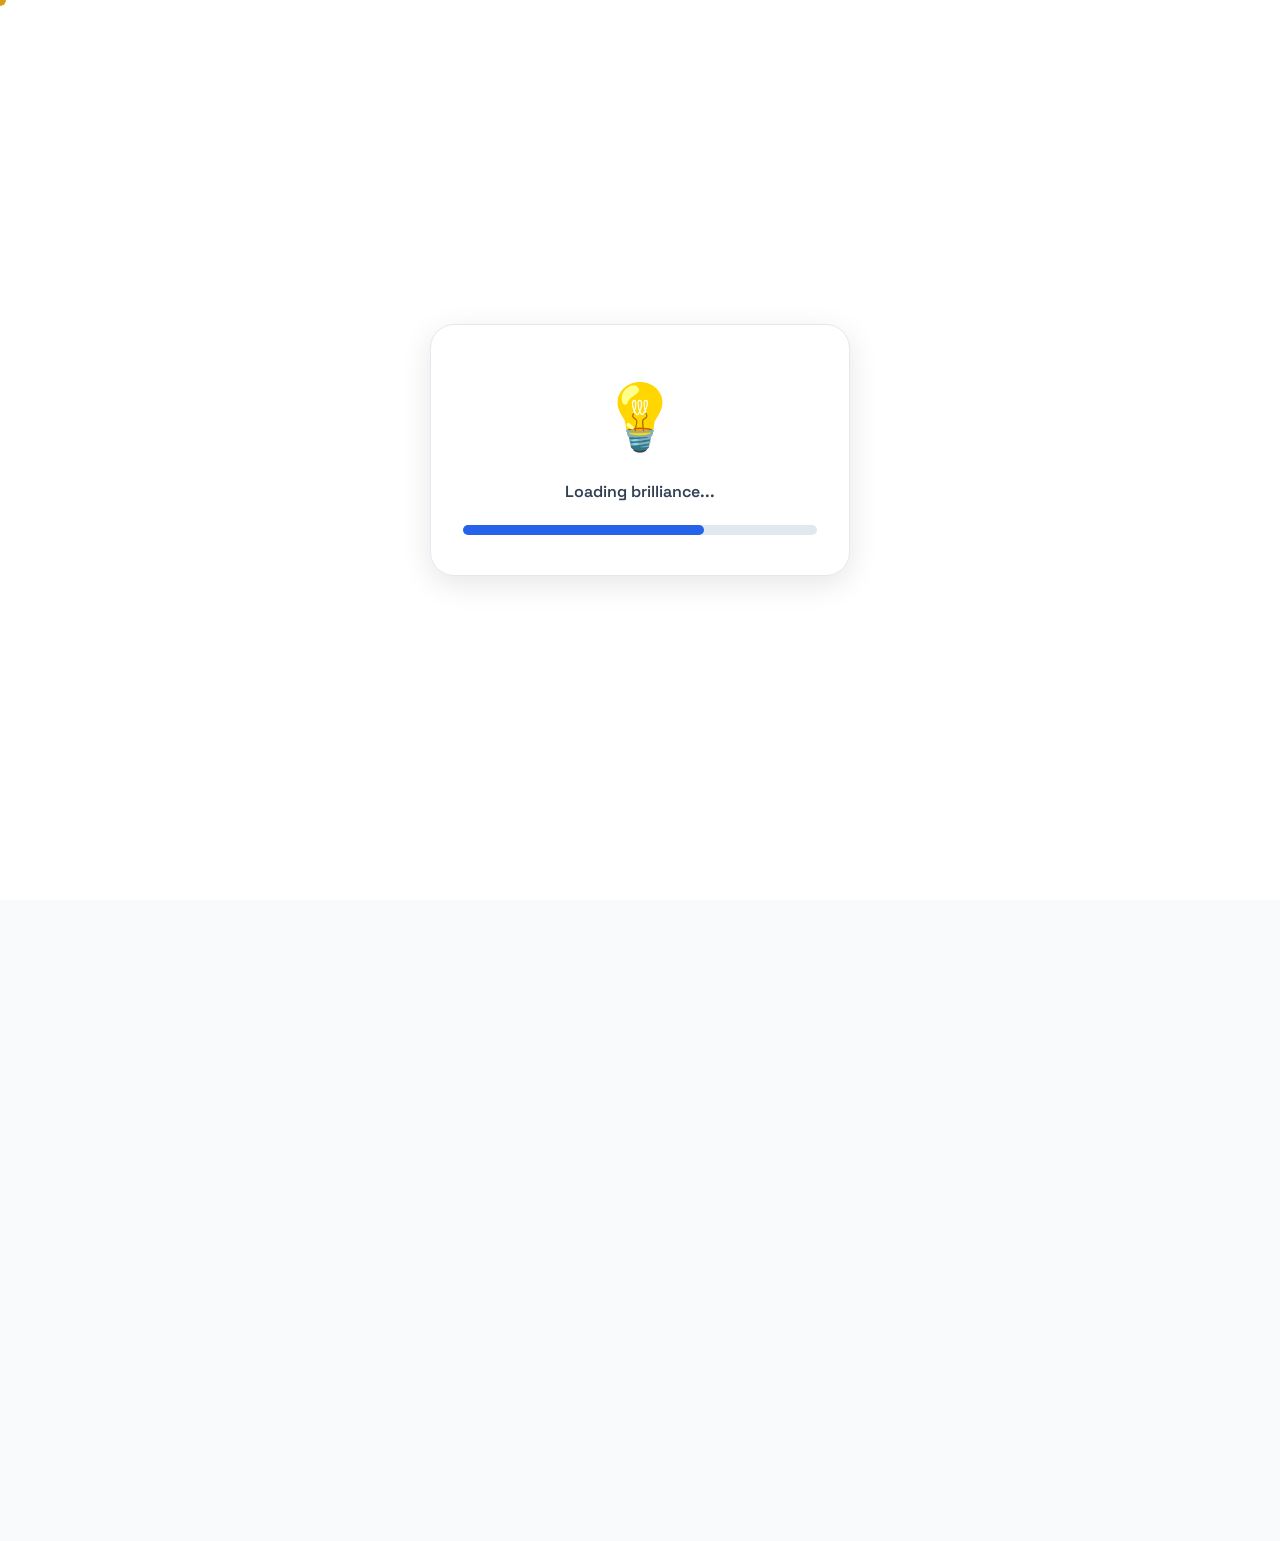
<file: index.html>
<!-- FILE: index.html (UPDATED) -->
<!doctype html>
<html lang="en" data-theme="light">
  <head>
    <meta charset="UTF-8" />
    <meta name="viewport" content="width=device-width, initial-scale=1.0" />
    <title>Affan Adil – Polymath Portfolio</title>

    <!-- SEO & Social Meta Tags -->
    <meta
      name="description"
      content="Affan Adil - 14-year-old polymath and builder. Portfolio showcasing projects, skills, and dev diary."
    />
    <meta
      name="keywords"
      content="Affan Adil, polymath, web developer, portfolio, builder, teen developer"
    />
    <meta name="author" content="Affan Adil" />
    <meta name="robots" content="index, follow" />

    <meta property="og:site_name" content="Affan Adil – Portfolio" />
    <meta property="og:title" content="Affan Adil – Polymath Portfolio" />
    <meta
      property="og:description"
      content="14-year-old polymath. Logic over luck. Discipline over motivation. Explore projects, skills, and dev diary."
    />
    <meta property="og:type" content="website" />
    <meta property="og:url" content="https://affanadil.dev" />
    <meta
      property="og:image"
      content="https://affanadil.dev/assets/og-image.png"
    />

    <meta name="twitter:card" content="summary_large_image" />
    <meta name="twitter:title" content="Affan Adil – Polymath Portfolio" />
    <meta
      name="twitter:description"
      content="14-year-old polymath. Logic over luck. Discipline over motivation."
    />
    <meta
      name="twitter:image"
      content="https://affanadil.dev/assets/og-image.png"
    />

    <link rel="preconnect" href="https://fonts.googleapis.com" />
    <link rel="preconnect" href="https://fonts.gstatic.com" crossorigin />
    <link
      href="https://fonts.googleapis.com/css2?family=Inter:wght@300;400;500;600;700;800&family=Space+Grotesk:wght@400;500;600;700&display=swap"
      rel="stylesheet"
    />
    <link
      rel="stylesheet"
      href="https://cdnjs.cloudflare.com/ajax/libs/font-awesome/6.0.0-beta3/css/all.min.css"
    />
    <link rel="icon" type="image/png" href="assets/favicon.png">
    <link rel="stylesheet" href="css/global.css" />
    <link rel="stylesheet" href="css/themes.css" />
    <link rel="stylesheet" href="css/components.css" />
    <link rel="stylesheet" href="css/responsive.css" />
    <link rel="stylesheet" href="css/preloader.css" />
    <link rel="stylesheet" href="css/cursor.css" />
    

    <!-- Additional styles for new hero elements (should be moved to components.css) -->
    <style>
      .hero-avatar {
        width: 80px;
        height: 80px;
        border-radius: 50%;
        background: var(--accent);
        color: #fff;
        display: flex;
        align-items: center;
        justify-content: center;
        font-family: "Space Grotesk", sans-serif;
        font-weight: 700;
        font-size: 2rem;
        margin-bottom: 1.2rem;
        box-shadow: 0 8px 24px rgba(37, 99, 235, 0.25);
        transition:
          background 0.3s ease,
          box-shadow 0.3s ease;
      }
      [data-theme="tech"] .hero-avatar {
        background: linear-gradient(135deg, #00ffff, #ff00ff);
        box-shadow: 0 0 30px rgba(0, 255, 255, 0.4);
      }
      .wave-emoji {
        display: inline-block;
        animation: wavePulse 1.6s ease-in-out infinite;
        transform-origin: 70% 70%;
        font-size: 1.8rem;
        vertical-align: middle;
      }
      @keyframes wavePulse {
        0%,
        100% {
          transform: rotate(0deg);
        }
        10% {
          transform: rotate(14deg);
        }
        20% {
          transform: rotate(-8deg);
        }
        30% {
          transform: rotate(14deg);
        }
        40% {
          transform: rotate(-4deg);
        }
        50% {
          transform: rotate(10deg);
        }
        60% {
          transform: rotate(0deg);
        }
        100% {
          transform: rotate(0deg);
        }
      }
      .hero-socials {
        display: flex;
        gap: 1rem;
        margin-top: 1.5rem;
        flex-wrap: wrap;
      }
      .hero-socials a {
        width: 42px;
        height: 42px;
        border-radius: 50%;
        display: flex;
        align-items: center;
        justify-content: center;
        font-size: 1.2rem;
        background: var(--surface);
        border: 2px solid var(--border);
        color: var(--text-secondary);
        transition: all 0.3s ease;
        text-decoration: none;
      }
      .hero-socials a:hover {
        border-color: var(--accent);
        color: var(--accent);
        transform: translateY(-3px);
        box-shadow: 0 8px 20px rgba(0, 0, 0, 0.1);
      }
      [data-theme="tech"] .hero-socials a:hover {
        border-color: var(--primary-glow);
        color: var(--primary-glow);
        box-shadow: 0 0 20px rgba(0, 255, 255, 0.3);
      }
    </style>
  </head>
  <body>
    <div id="preloader">
      <div class="preloader-card">
        <div class="preloader-icon">💡</div>
        <p class="preloader-label">Loading brilliance...</p>
        <div class="preloader-progress-container">
          <div class="preloader-progress-bar" id="progressBar"></div>
          <span class="preloader-percentage" id="progressText">0%</span>
        </div>
      </div>
    </div>
    <div id="blast-overlay"></div>
    <div id="blast-particles"></div>
    <div id="main-content" class="content-hidden">
      <div
        id="particles-js"
        style="
          position: fixed;
          top: 0;
          left: 0;
          width: 100%;
          height: 100%;
          z-index: -1;
          display: none;
        "
      ></div>

      <nav class="navbar" id="navbar">
  <div class="nav-container">
    <a href="index.html" class="nav-logo">AA</a>
    <button class="hamburger" id="hamburger" aria-label="Menu">
      <span></span><span></span><span></span>
    </button>
    <ul class="nav-links" id="navLinks">
      <li><a href="index.html">Home</a></li>
      <li><a href="about.html">About</a></li>
      <li><a href="projects.html">Projects</a></li>
      <li><a href="report.html">Report</a></li>
      <li><a href="contact.html">Contact</a></li>
    </ul>
    <div class="theme-toggle-group">
      <button class="theme-btn" data-theme-btn="light">☀️</button>
      <button class="theme-btn" data-theme-btn="dark">🌙</button>
      <button class="theme-btn" data-theme-btn="tech">🧬</button>
    </div>
  </div>
</nav>

      <main>
        <section class="hero">
          <div class="hero-content">
            <div class="hero-avatar">AA</div>
            <p class="hero-greeting">
              <span class="wave-emoji">👋</span> Hey, I'm
            </p>
            <h1 class="hero-name">Affan Adil</h1>
            <div class="typing-container">
              <span class="typing-prefix">I'm a&nbsp;</span>
              <span class="typing-text" id="typingText"></span>
              <span class="typing-cursor">|</span>
            </div>
            <p class="hero-subtitle">
              14-year-old builder. Logic over luck. Discipline over motivation.
            </p>
            <div class="hero-cta">
              <a href="projects.html" class="btn btn-primary">View Projects</a>
              <a href="contact.html" class="btn btn-secondary">Get in Touch</a>
            </div>
            <!-- Social icons row -->
            <div class="hero-socials">
              <a href="#" target="_blank" aria-label="GitHub"
                ><i class="fab fa-github"></i
              ></a>
              <a href="#" target="_blank" aria-label="Twitter"
                ><i class="fab fa-twitter"></i
              ></a>
              <a href="#" target="_blank" aria-label="LinkedIn"
                ><i class="fab fa-linkedin-in"></i
              ></a>
              <a href="#" target="_blank" aria-label="Discord"
                ><i class="fab fa-discord"></i
              ></a>
              <a href="#" target="_blank" aria-label="CodePen"
                ><i class="fab fa-codepen"></i
              ></a>
            </div>
          </div>
          <div class="hero-visual">
            <div class="skill-circles">
              <div class="skill-circle" data-percent="100">
                <svg viewBox="0 0 120 120">
                  <circle class="bg-ring" cx="60" cy="60" r="52" />
                  <circle
                    class="progress-ring"
                    cx="60"
                    cy="60"
                    r="52"
                    stroke-dasharray="326.73"
                    stroke-dashoffset="326.73"
                  />
                </svg>
                <span class="skill-label">HTML</span
                ><span class="skill-value">0%</span>
              </div>
              <div class="skill-circle" data-percent="90">
                <svg viewBox="0 0 120 120">
                  <circle class="bg-ring" cx="60" cy="60" r="52" />
                  <circle
                    class="progress-ring"
                    cx="60"
                    cy="60"
                    r="52"
                    stroke-dasharray="326.73"
                    stroke-dashoffset="326.73"
                  />
                </svg>
                <span class="skill-label">CSS</span
                ><span class="skill-value">0%</span>
              </div>
              <div class="skill-circle" data-percent="95">
                <svg viewBox="0 0 120 120">
                  <circle class="bg-ring" cx="60" cy="60" r="52" />
                  <circle
                    class="progress-ring"
                    cx="60"
                    cy="60"
                    r="52"
                    stroke-dasharray="326.73"
                    stroke-dashoffset="326.73"
                  />
                </svg>
                <span class="skill-label">JS</span
                ><span class="skill-value">0%</span>
              </div>
            </div>
          </div>
        </section>

        <section class="stats-section reveal">
          <div class="stats-card card">
            <div class="stats-header">
              <i class="fab fa-github"></i> GitHub Stats
            </div>
            <div class="stats-grid">
              <div class="stat-item">
                <span class="stat-number">200+</span
                ><span class="stat-desc">Public Repos</span>
              </div>
              <div class="stat-item">
                <span class="stat-number">1000+</span
                ><span class="stat-desc">Stars</span>
              </div>
              <div class="stat-item">
                <span class="stat-number">14</span
                ><span class="stat-desc">Age</span>
              </div>
              <div class="stat-item">
                <span class="stat-number">3</span
                ><span class="stat-desc">Themes</span>
              </div>
            </div>
          </div>
        </section>

        <section class="featured-section reveal">
          <h2 class="section-title">Featured Project</h2>
          <div class="featured-card card">
            <div class="featured-badge">🚀 Live</div>
            <h3>Super Portfolio</h3>
            <p>
              This very site – 3 theme modes, custom cursor with magnetic ring,
              preloader with electric blast effect, particle.js background, and
              a fully responsive design. Built with pure HTML, CSS, and vanilla
              JavaScript.
            </p>
            <div class="featured-tech">
              <span>HTML5</span><span>CSS3</span><span>Vanilla JS</span
              ><span>Particles.js</span>
            </div>
            <a href="projects.html" class="btn btn-primary">See Details</a>
          </div>
        </section>
      </main>

      <footer class="footer">
        <p>&copy; 2026 Affan Adil. All rights reserved.</p>
        <p class="footer-motto">Discipline &gt; Motivation</p>
      </footer>
    </div>

    <div class="cursor-dot" id="cursorDot"></div>
    <div class="cursor-ring" id="cursorRing"></div>
    <div id="toast-container"></div>

    <script src="js/theme.js"></script>
    <script src="js/preloader.js"></script>
    <script src="js/cursor.js"></script>
    <script src="js/typing.js"></script>
    <script src="js/counters.js"></script>
    <script src="js/reveal.js"></script>
    <script src="js/tab-visibility.js"></script>
    
    <canvas id="particle-canvas"></canvas>
    <script src="js/particle.js"></script>

    <script src="js/right-click.js"></script>
    <script src="js/achievements.js"></script>
<script src="js/shortcuts.js"></script>
  </body>
</html>
</file>
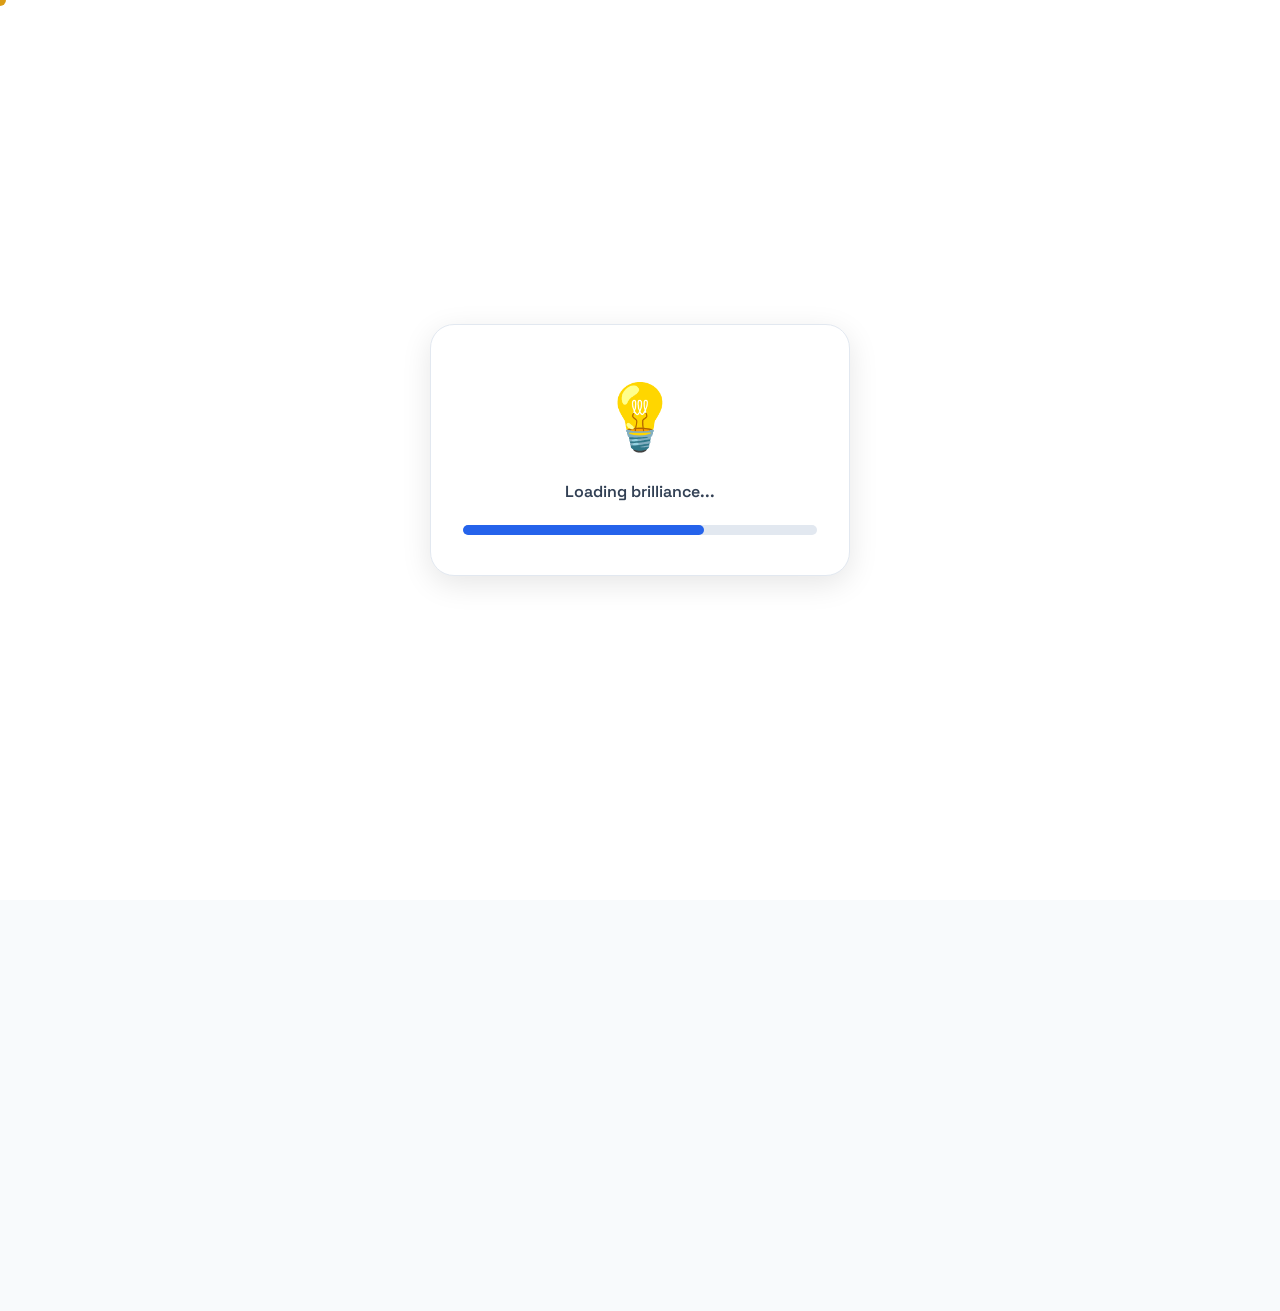
<file: about.html>
<!-- FILE: about.html (ENHANCED) -->
<!doctype html>
<html lang="en" data-theme="light">
  <head>
    <meta charset="UTF-8" />
    <meta name="viewport" content="width=device-width, initial-scale=1.0" />
    <title>About – Affan Adil</title>
    <meta
      name="description"
      content="About Affan Adil – 14-year-old polymath, builder, and disciplined learner."
    />
    <link rel="preconnect" href="https://fonts.googleapis.com" />
    <link rel="preconnect" href="https://fonts.gstatic.com" crossorigin />
    <link
      href="https://fonts.googleapis.com/css2?family=Inter:wght@300;400;500;600;700;800&family=Space+Grotesk:wght@400;500;600;700&display=swap"
      rel="stylesheet"
    />
    <link
      rel="stylesheet"
      href="https://cdnjs.cloudflare.com/ajax/libs/font-awesome/6.0.0-beta3/css/all.min.css"
    />
    <link rel="icon" type="image/png" href="assets/favicon.png">
    <link rel="stylesheet" href="css/global.css" />
    <link rel="stylesheet" href="css/themes.css" />
    <link rel="stylesheet" href="css/components.css" />
    <link rel="stylesheet" href="css/responsive.css" />
    <link rel="stylesheet" href="css/preloader.css" />
    <link rel="stylesheet" href="css/cursor.css" />

    <!-- Enhanced about page specific styles -->
    <style>
      /* Make about cards extra interactive */
      .about-card {
        position: relative;
        overflow: hidden;
        border-radius: 20px;
        transition:
          transform 0.4s cubic-bezier(0.175, 0.885, 0.32, 1.275),
          box-shadow 0.4s ease,
          border-color 0.3s ease;
        min-height: 220px;
        display: flex;
        flex-direction: column;
        background: var(--surface);
      }
      .about-card:hover {
        transform: translateY(-8px) scale(1.02);
        box-shadow: var(--card-shadow-hover);
        border-color: var(--accent);
      }
      [data-theme="tech"] .about-card:hover {
        border-color: var(--primary-glow);
        box-shadow:
          0 12px 36px rgba(0, 255, 255, 0.15),
          0 0 28px rgba(255, 0, 255, 0.08);
      }
      .about-card .card-glow {
        position: absolute;
        top: -50%;
        left: -50%;
        width: 200%;
        height: 200%;
        background: radial-gradient(
          circle at var(--mouse-x, 50%) var(--mouse-y, 50%),
          var(--accent) 0%,
          transparent 60%
        );
        opacity: 0;
        pointer-events: none;
        transition: opacity 0.3s ease;
        z-index: 0;
        mix-blend-mode: overlay;
      }
      .about-card:hover .card-glow {
        opacity: 0.07;
      }
      .about-card .card-content {
        position: relative;
        z-index: 1;
        flex-grow: 1;
      }
      .about-card-icon {
        font-size: 2.3rem;
        margin-bottom: 0.75rem;
        transition:
          transform 0.4s ease,
          color 0.3s ease;
      }
      .about-card:hover .about-card-icon {
        transform: scale(1.2) rotate(-5deg);
        color: var(--accent);
      }
      [data-theme="tech"] .about-card:hover .about-card-icon {
        color: var(--primary-glow);
      }
      .about-card h3 {
        margin-bottom: 0.5rem;
        font-size: 1.25rem;
      }
      .about-card p {
        color: var(--text-secondary);
        font-size: 0.95rem;
        line-height: 1.65;
      }
      .progress-chip {
        display: inline-flex;
        align-items: center;
        gap: 0.4rem;
        margin-top: 0.7rem;
        font-size: 0.85rem;
        color: var(--accent);
        font-weight: 600;
      }
      .progress-chip .mini-bar {
        width: 60px;
        height: 6px;
        background: var(--border);
        border-radius: 6px;
        overflow: hidden;
      }
      .progress-chip .mini-bar-fill {
        height: 100%;
        background: var(--accent);
        border-radius: 6px;
        transition: width 0.6s ease;
      }
      .badge-tag {
        display: inline-block;
        padding: 0.2rem 0.7rem;
        border-radius: 12px;
        font-size: 0.7rem;
        font-weight: 700;
        letter-spacing: 0.5px;
        text-transform: uppercase;
        background: var(--border);
        color: var(--text-secondary);
        margin-bottom: 0.5rem;
      }
      .tool-icons {
        display: flex;
        flex-wrap: wrap;
        gap: 0.6rem;
        margin-top: 0.5rem;
        font-size: 1.3rem;
        color: var(--text-secondary);
      }
      .tool-icons i:hover {
        color: var(--accent);
        transform: translateY(-2px);
        transition: 0.2s;
      }
      .achievement-list {
        list-style: none;
        padding-left: 0;
      }
      .achievement-list li {
        display: flex;
        align-items: center;
        gap: 0.5rem;
        font-size: 0.9rem;
        margin-bottom: 0.4rem;
        color: var(--text-secondary);
      }
      .achievement-list li i {
        color: var(--accent);
        font-size: 1rem;
      }
      /* Center the section title nicely */
      .section-header {
        text-align: center;
        margin-bottom: 2rem;
      }
      .section-header p {
        color: var(--text-secondary);
        margin-top: 0.5rem;
      }
      /* Responsive grid with 3 columns on desktop */
      @media (min-width: 1025px) {
        .cards-grid-about {
          grid-template-columns: repeat(3, 1fr);
        }
      }
      @media (max-width: 1024px) {
        .cards-grid-about {
          grid-template-columns: repeat(2, 1fr);
        }
      }
      @media (max-width: 640px) {
        .cards-grid-about {
          grid-template-columns: 1fr;
        }
      }
    </style>
  </head>
  <body>
    <div id="preloader">
      <div class="preloader-card">
        <div class="preloader-icon">💡</div>
        <p class="preloader-label">Loading brilliance...</p>
        <div class="preloader-progress-container">
          <div class="preloader-progress-bar" id="progressBar"></div>
          <span class="preloader-percentage" id="progressText">0%</span>
        </div>
      </div>
    </div>
    <div id="blast-overlay"></div>
    <div id="blast-particles"></div>
    <div id="main-content" class="content-hidden">
      <nav class="navbar" id="navbar">
  <div class="nav-container">
    <a href="index.html" class="nav-logo">AA</a>
    <button class="hamburger" id="hamburger" aria-label="Menu">
      <span></span><span></span><span></span>
    </button>
    <ul class="nav-links" id="navLinks">
      <li><a href="index.html">Home</a></li>
      <li><a href="about.html">About</a></li>
      <li><a href="projects.html">Projects</a></li>
      <li><a href="report.html">Report</a></li>
      <li><a href="contact.html">Contact</a></li>
    </ul>
    <div class="theme-toggle-group">
      <button class="theme-btn" data-theme-btn="light">☀️</button>
      <button class="theme-btn" data-theme-btn="dark">🌙</button>
      <button class="theme-btn" data-theme-btn="tech">🧬</button>
    </div>
  </div>
</nav>

      <main>
        <div class="section-header">
          <h1 class="section-title">About Me</h1>
          <p>
            A 14‑year‑old polymath who believes logic beats luck and discipline
            beats motivation.
          </p>
        </div>

        <!-- 9-card grid with enhanced interactivity -->
        <div class="cards-grid cards-grid-about">
          <!-- Card 1: Polymath Mindset -->
          <div class="card about-card reveal">
            <div class="card-glow"></div>
            <div class="card-content">
              <div class="badge-tag">🧠 Core</div>
              <div class="about-card-icon">🧩</div>
              <h3>Polymath Mindset</h3>
              <p>
                I connect dots across design, code, and logic. Curious by
                nature, builder by habit.
              </p>
            </div>
          </div>

          <!-- Card 2: Discipline System -->
          <div class="card about-card reveal">
            <div class="card-glow"></div>
            <div class="card-content">
              <div class="badge-tag">⏳ Habit</div>
              <div class="about-card-icon">⚡</div>
              <h3>Discipline System</h3>
              <p>Daily 2–4h deep work. No zero days. Systems > willpower.</p>
              <div class="progress-chip">
                <span>Consistency</span>
                <div class="mini-bar">
                  <div class="mini-bar-fill" style="width: 85%"></div>
                </div>
                <span>85%</span>
              </div>
            </div>
          </div>

          <!-- Card 3: Tech Stack -->
          <div class="card about-card reveal">
            <div class="card-glow"></div>
            <div class="card-content">
              <div class="badge-tag">💻 Stack</div>
              <div class="about-card-icon">🛠️</div>
              <h3>Tech Stack</h3>
              <p>
                HTML, CSS, JavaScript (current). Diving into React & Node.js
                soon.
              </p>
            </div>
          </div>

          <!-- NEW Card 4: Current Focus -->
          <div class="card about-card reveal">
            <div class="card-glow"></div>
            <div class="card-content">
              <div class="badge-tag">🎯 Now</div>
              <div class="about-card-icon">🎓</div>
              <h3>Current Focus</h3>
              <p>
                Mastering JavaScript deep concepts and building real projects.
              </p>
              <div class="progress-chip">
                <span>JS Mastery</span>
                <div class="mini-bar">
                  <div class="mini-bar-fill" style="width: 65%"></div>
                </div>
                <span>65%</span>
              </div>
            </div>
          </div>

          <!-- NEW Card 5: Personality Type -->
          <div class="card about-card reveal">
            <div class="card-glow"></div>
            <div class="card-content">
              <div class="badge-tag">🧬 Type</div>
              <div class="about-card-icon">🧭</div>
              <h3>Builder Archetype</h3>
              <p>
                I thrive on creating things from scratch. Tinkerer,
                problem‑solver, INTJ‑like.
              </p>
            </div>
          </div>

          <!-- NEW Card 6: Favorite Tools -->
          <div class="card about-card reveal">
            <div class="card-glow"></div>
            <div class="card-content">
              <div class="badge-tag">🔧 Tools</div>
              <div class="about-card-icon">⚙️</div>
              <h3>Favourite Tools</h3>
              <p>VS Code, Figma (learning), Git & GitHub, Chrome DevTools.</p>
              <div class="tool-icons">
                <i class="fab fa-figma" title="Figma"></i>
                <i class="fab fa-git-alt" title="Git"></i>
                <i class="fab fa-github" title="GitHub"></i>
                <i class="fas fa-code" title="VS Code"></i>
              </div>
            </div>
          </div>

          <!-- Original Placeholder Card 7 (Freelance Journey) -->
          <div class="card about-card placeholder-card reveal">
            <div class="card-glow"></div>
            <div class="card-content">
              <div class="about-card-icon">💼</div>
              <h3>Freelance Journey</h3>
              <p>
                Taking first steps into freelancing. Building portfolio that
                proves value.
              </p>
              <span class="coming-soon-badge">🔜 Coming Soon</span>
            </div>
          </div>

          <!-- Original Placeholder Card 8 (Learning Milestones) -->
          <div class="card about-card placeholder-card reveal">
            <div class="card-glow"></div>
            <div class="card-content">
              <div class="about-card-icon">📜</div>
              <h3>Learning Milestones</h3>
              <p>
                Certificates, courses, and verified achievements – will be
                updated regularly.
              </p>
              <span class="coming-soon-badge">🔜 Will update</span>
            </div>
          </div>

          <!-- Original Placeholder Card 9 (Projects Showcase) -->
          <div class="card about-card placeholder-card reveal">
            <div class="card-glow"></div>
            <div class="card-content">
              <div class="about-card-icon">📁</div>
              <h3>Projects Showcase</h3>
              <p>Detailed case studies of my best projects are in the works.</p>
              <span class="coming-soon-badge">🔜 In progress</span>
            </div>
          </div>
        </div>
      </main>

      <footer class="footer">
        <p>&copy; 2026 Affan Adil. All rights reserved.</p>
        <p class="footer-motto">Discipline &gt; Motivation</p>
      </footer>
    </div>

    <div class="cursor-dot" id="cursorDot"></div>
    <div class="cursor-ring" id="cursorRing"></div>
    <div id="toast-container"></div>

    <script src="js/theme.js"></script>
    <script src="js/preloader.js"></script>
    <script src="js/cursor.js"></script>
    <script src="js/typing.js"></script>
    <script src="js/counters.js"></script>
    <script src="js/reveal.js"></script>
    <script src="js/tab-visibility.js"></script>
    <canvas id="particle-canvas"></canvas>
    <script src="js/particle.js"></script>
    <script src="js/right-click.js"></script>
    <script src="js/achievements.js"></script>
    <script src="js/shortcuts.js"></script>

    <!-- particle-config only if you have particles here (optional) -->

    <!-- Minor interactive JS for about cards glow follow mouse -->
    <script>
      (function () {
        const cards = document.querySelectorAll(".about-card");
        cards.forEach((card) => {
          card.addEventListener("mousemove", (e) => {
            const rect = card.getBoundingClientRect();
            const x = ((e.clientX - rect.left) / rect.width) * 100;
            const y = ((e.clientY - rect.top) / rect.height) * 100;
            card.style.setProperty("--mouse-x", x + "%");
            card.style.setProperty("--mouse-y", y + "%");
          });
          card.addEventListener("mouseleave", () => {
            card.style.setProperty("--mouse-x", "50%");
            card.style.setProperty("--mouse-y", "50%");
          });
        });
      })();
    </script>
  </body>
</html>
</file>
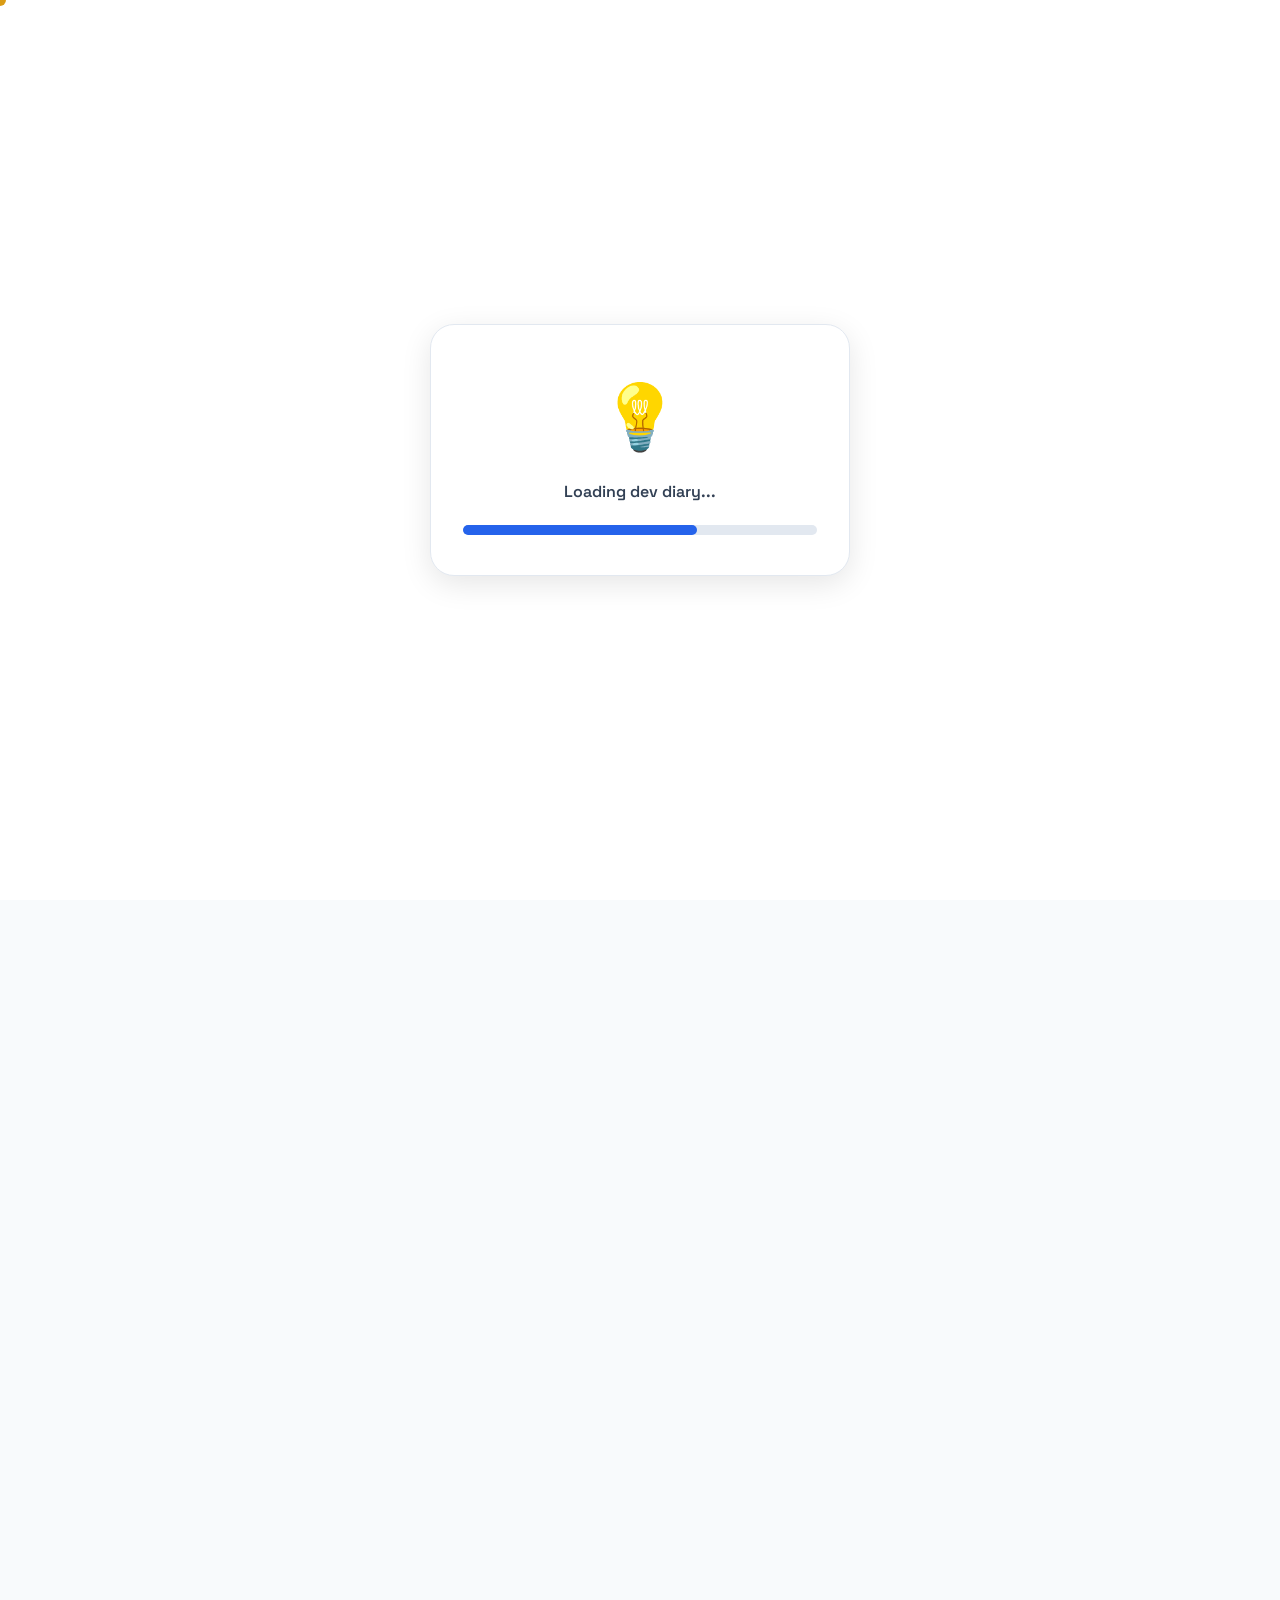
<file: report.html>
<!-- FILE: report.html (ENHANCED – study profile, research cards, professional layout) -->
<!doctype html>
<html lang="en" data-theme="light">
  <head>
    <meta charset="UTF-8" />
    <meta name="viewport" content="width=device-width, initial-scale=1.0" />
    <title>Affan Adil – Dev Report</title>
    <meta
      name="description"
      content="Affan Adil's dev diary, study profile, research works, and activity heatmap."
    />
    <link rel="preconnect" href="https://fonts.googleapis.com" />
    <link rel="preconnect" href="https://fonts.gstatic.com" crossorigin />
    <link
      href="https://fonts.googleapis.com/css2?family=Inter:wght@300;400;500;600;700;800&family=Space+Grotesk:wght@400;500;600;700&display=swap"
      rel="stylesheet"
    />
    <link
      rel="stylesheet"
      href="https://cdnjs.cloudflare.com/ajax/libs/font-awesome/6.0.0-beta3/css/all.min.css"
    />
    <link rel="icon" type="image/png" href="assets/favicon.png">
    <link rel="stylesheet" href="css/global.css" />
    <link rel="stylesheet" href="css/themes.css" />
    <link rel="stylesheet" href="css/components.css" />
    <link rel="stylesheet" href="css/responsive.css" />
    <link rel="stylesheet" href="css/preloader.css" />
    <link rel="stylesheet" href="css/cursor.css" />

    <style>
      /* Report page specific */
      .report-title {
        text-align: center;
        margin-bottom: 2rem;
      }
      .report-title h1 {
        font-size: 2.8rem;
      }
      .report-title h1 span {
        color: var(--accent);
      }
      .report-layout {
        display: grid;
        grid-template-columns: 280px 1fr 280px;
        gap: 2rem;
        align-items: start;
        margin-bottom: 3rem;
      }
      /* Study profile card (left) */
      .study-profile {
        text-align: center;
      }
      .study-profile .avatar {
        width: 80px;
        height: 80px;
        border-radius: 50%;
        background: var(--accent);
        color: #fff;
        display: flex;
        align-items: center;
        justify-content: center;
        font-size: 2.5rem;
        margin: 0 auto 1rem;
        box-shadow: 0 8px 24px rgba(37, 99, 235, 0.25);
      }
      [data-theme="tech"] .study-profile .avatar {
        background: linear-gradient(135deg, #00ffff, #ff00ff);
        box-shadow: 0 0 20px rgba(0, 255, 255, 0.4);
      }
      .study-profile h2 {
        font-size: 1.3rem;
        margin-bottom: 0.2rem;
      }
      .study-profile .badge {
        font-size: 0.8rem;
        color: var(--text-secondary);
        margin-bottom: 0.75rem;
      }
      .study-stats {
        list-style: none;
        padding: 0;
        text-align: left;
        margin-top: 1rem;
      }
      .study-stats li {
        display: flex;
        justify-content: space-between;
        padding: 0.5rem 0;
        border-bottom: 1px solid var(--border);
        font-size: 0.9rem;
      }
      .study-stats li:last-child {
        border-bottom: none;
      }
      /* Right cards */
      .research-cards {
        display: flex;
        flex-direction: column;
        gap: 1.5rem;
      }
      .research-item {
        transition: transform 0.3s;
      }
      .research-item:hover {
        transform: translateY(-4px);
      }
      .research-item i {
        font-size: 2rem;
        margin-bottom: 0.5rem;
        color: var(--accent);
      }
      [data-theme="tech"] .research-item i {
        color: var(--primary-glow);
      }
      /* Center timeline styling enhanced */
      .timeline-centered {
        position: relative;
        padding: 0;
        margin: 0;
        list-style: none;
      }
      .timeline-centered::before {
        content: "";
        position: absolute;
        left: 20px;
        top: 0;
        bottom: 0;
        width: 3px;
        background: var(--border);
        border-radius: 2px;
      }
      .timeline-centered li {
        position: relative;
        margin-bottom: 2rem;
        padding-left: 50px;
      }
      .timeline-centered li::before {
        content: "";
        position: absolute;
        left: 14px;
        top: 6px;
        width: 16px;
        height: 16px;
        border-radius: 50%;
        background: var(--accent);
        border: 3px solid var(--surface);
        z-index: 1;
      }
      .timeline-centered li:last-child {
        margin-bottom: 0;
      }
      .timeline-date {
        font-size: 0.8rem;
        font-weight: 700;
        color: var(--accent);
        margin-bottom: 0.2rem;
      }
      .timeline-centered h3 {
        font-size: 1.1rem;
        margin-bottom: 0.3rem;
      }
      .timeline-centered p {
        font-size: 0.9rem;
        color: var(--text-secondary);
      }

      /* Heatmap styling */
      .heatmap-wrapper {
        background: var(--surface);
        border-radius: 16px;
        padding: 1.5rem;
        margin-top: 2rem;
      }

      /* Responsive */
      @media (max-width: 1024px) {
        .report-layout {
          grid-template-columns: 1fr;
        }
        .timeline-centered::before {
          left: 20px;
        }
      }
    </style>
  </head>
  <body>
    <div id="preloader">
      <div class="preloader-card">
        <div class="preloader-icon">💡</div>
        <p class="preloader-label">Loading dev diary...</p>
        <div class="preloader-progress-container">
          <div class="preloader-progress-bar" id="progressBar"></div>
          <span class="preloader-percentage" id="progressText">0%</span>
        </div>
      </div>
    </div>
    <div id="blast-overlay"></div>
    <div id="blast-particles"></div>
    <div id="main-content" class="content-hidden">
      <nav class="navbar" id="navbar">
  <div class="nav-container">
    <a href="index.html" class="nav-logo">AA</a>
    <button class="hamburger" id="hamburger" aria-label="Menu">
      <span></span><span></span><span></span>
    </button>
    <ul class="nav-links" id="navLinks">
      <li><a href="index.html">Home</a></li>
      <li><a href="about.html">About</a></li>
      <li><a href="projects.html">Projects</a></li>
      <li><a href="report.html">Report</a></li>
      <li><a href="contact.html">Contact</a></li>
    </ul>
    <div class="theme-toggle-group">
      <button class="theme-btn" data-theme-btn="light">☀️</button>
      <button class="theme-btn" data-theme-btn="dark">🌙</button>
      <button class="theme-btn" data-theme-btn="tech">🧬</button>
    </div>
  </div>
</nav>

      <main>
        <div class="report-title">
          <h1>Dev <span>Report</span></h1>
        </div>

        <div class="report-layout">
          <!-- Left: Study Profile -->
          <div class="card study-profile reveal">
            <div class="avatar">AA</div>
            <h2>Affan Adil</h2>
            <div class="badge">14 y/o · Polymath · Builder</div>
            <p style="font-size: 0.9rem; color: var(--text-secondary)">
              Self‑taught developer documenting the journey.
            </p>
            <ul class="study-stats">
              <li><span>💻 Active Learning</span> <strong>4h/day</strong></li>
              <li><span>📚 Courses Done</span> <strong>7</strong></li>
              <li><span>🧪 Experiments</span> <strong>15+</strong></li>
              <li><span>📝 Notes</span> <strong>200+ pages</strong></li>
              <li><span>🏆 Streak</span> <strong>90 days</strong></li>
              <li>
                <span>🎯 Current Focus</span>
                <strong>JavaScript & React</strong>
              </li>
            </ul>
          </div>

          <!-- Center: Timeline -->
          <div>
            <h2
              class="section-title"
              style="text-align: left; margin-left: 20px"
            >
              Dev Diary
            </h2>
            <ul class="timeline-centered">
              <li class="reveal">
                <div class="timeline-date">Week 1</div>
                <h3>Started HTML</h3>
                <p>
                  Learned semantic tags, forms, and the foundation of every web
                  page.
                </p>
              </li>
              <li class="reveal">
                <div class="timeline-date">Week 2</div>
                <h3>CSS Grid & Flexbox</h3>
                <p>
                  Mastered layouts, responsive design, and began experimenting
                  with animations.
                </p>
              </li>
              <li class="reveal">
                <div class="timeline-date">Week 4</div>
                <h3>First Responsive Site</h3>
                <p>
                  Built a mobile‑first landing page. Used media queries and
                  fluid typography.
                </p>
              </li>
              <li class="reveal">
                <div class="timeline-date">Week 6</div>
                <h3>JavaScript Basics</h3>
                <p>
                  Variables, loops, functions, DOM. Wrote a to‑do app and a
                  calculator.
                </p>
              </li>
              <li class="reveal">
                <div class="timeline-date">Week 8</div>
                <h3>Built This Portfolio</h3>
                <p>
                  Multi‑page, 3‑theme, preloader blast, custom cursor – all from
                  scratch.
                </p>
              </li>
              <li class="reveal">
                <div class="timeline-date">Week 10</div>
                <h3>API & Async JS</h3>
                <p>
                  Connected to weather and quote APIs. Learned promises and
                  fetch.
                </p>
              </li>
              <li class="reveal">
                <div class="timeline-date">Week 12</div>
                <h3>React Exploration</h3>
                <p>
                  Started learning components, state, and hooks. Building a
                  small app soon.
                </p>
              </li>
            </ul>
          </div>

          <!-- Right: Research & Projects Highlights -->
          <div class="research-cards">
            <h2 class="section-title" style="text-align: left">
              Research & Projects
            </h2>

            <div class="card research-item reveal">
              <i class="fas fa-microchip"></i>
              <h3>AI & ML Fundamentals</h3>
              <p>
                Exploring neural networks and building a simple image classifier
                with TensorFlow.js.
              </p>
              <span
                class="badge-tag"
                style="background: var(--accent); color: #fff"
                >Ongoing</span
              >
            </div>

            <div class="card research-item reveal">
              <i class="fas fa-cloud"></i>
              <h3>Full‑Stack Roadmap</h3>
              <p>
                Designing a self‑learning path from HTML to MERN. Documented
                weekly milestones.
              </p>
              <span class="badge-tag">Planning</span>
            </div>

            <div class="card research-item reveal">
              <i class="fas fa-gamepad"></i>
              <h3>Game Dev Experiment</h3>
              <p>
                Created a 2D platformer prototype with pure Canvas. Physics and
                collision detection.
              </p>
              <span class="badge-tag">Completed</span>
            </div>

            <div class="card research-item reveal">
              <i class="fas fa-database"></i>
              <h3>Data Structures Visualizer</h3>
              <p>
                Interactive tool to visualise sorting algorithms and linked
                lists. Built with vanilla JS.
              </p>
              <span class="badge-tag">In Progress</span>
            </div>
          </div>
        </div>

        <!-- Activity Heatmap -->
        <div class="heatmap-wrapper reveal">
          <h2 class="section-title" style="font-size: 1.5rem">
            Activity Heatmap
          </h2>
          <div class="heatmap" aria-label="Coding activity heatmap">
            <div class="heatmap-cell level-3"></div>
            <div class="heatmap-cell level-2"></div>
            <div class="heatmap-cell level-4"></div>
            <div class="heatmap-cell level-1"></div>
            <div class="heatmap-cell level-3"></div>
            <div class="heatmap-cell level-2"></div>
            <div class="heatmap-cell level-4"></div>
            <div class="heatmap-cell level-3"></div>
            <div class="heatmap-cell level-1"></div>
            <div class="heatmap-cell level-2"></div>
            <div class="heatmap-cell level-4"></div>
            <div class="heatmap-cell level-3"></div>
            <div class="heatmap-cell level-2"></div>
            <div class="heatmap-cell level-1"></div>
            <div class="heatmap-cell level-4"></div>
            <div class="heatmap-cell level-3"></div>
            <div class="heatmap-cell level-2"></div>
            <div class="heatmap-cell level-1"></div>
            <div class="heatmap-cell level-4"></div>
            <div class="heatmap-cell level-3"></div>
            <div class="heatmap-cell level-2"></div>
            <div class="heatmap-cell level-1"></div>
            <div class="heatmap-cell level-4"></div>
            <div class="heatmap-cell level-3"></div>
            <div class="heatmap-cell level-2"></div>
            <div class="heatmap-cell level-4"></div>
            <div class="heatmap-cell level-1"></div>
            <div class="heatmap-cell level-3"></div>
            <div class="heatmap-cell level-2"></div>
            <div class="heatmap-cell level-4"></div>
            <div class="heatmap-cell level-3"></div>
            <div class="heatmap-cell level-1"></div>
            <div class="heatmap-cell level-2"></div>
            <div class="heatmap-cell level-4"></div>
            <div class="heatmap-cell level-3"></div>
            <div class="heatmap-cell level-2"></div>
            <div class="heatmap-cell level-1"></div>
            <div class="heatmap-cell level-4"></div>
            <div class="heatmap-cell level-3"></div>
            <div class="heatmap-cell level-2"></div>
            <div class="heatmap-cell level-1"></div>
            <div class="heatmap-cell level-4"></div>
            <div class="heatmap-cell level-3"></div>
            <div class="heatmap-cell level-2"></div>
            <div class="heatmap-cell level-1"></div>
            <div class="heatmap-cell level-4"></div>
            <div class="heatmap-cell level-3"></div>
            <div class="heatmap-cell level-2"></div>
            <div class="heatmap-cell level-1"></div>
            <div class="heatmap-cell level-4"></div>
            <div class="heatmap-cell level-3"></div>
            <div class="heatmap-cell level-2"></div>
            <div class="heatmap-cell level-1"></div>
          </div>
        </div>
      </main>

      <footer class="footer">
        <p>&copy; 2026 Affan Adil. All rights reserved.</p>
        <p class="footer-motto">Discipline &gt; Motivation</p>
      </footer>
    </div>

    <div class="cursor-dot" id="cursorDot"></div>
    <div class="cursor-ring" id="cursorRing"></div>
    <div id="toast-container"></div>

    <script src="js/theme.js"></script>
    <script src="js/preloader.js"></script>
    <script src="js/cursor.js"></script>
    <script src="js/typing.js"></script>
    <script src="js/counters.js"></script>
    <script src="js/reveal.js"></script>
    <script src="js/tab-visibility.js"></script>
    <canvas id="particle-canvas"></canvas>
    <script src="js/particle.js"></script>
    <script src="js/right-click.js"></script>
    <script src="js/achievements.js"></script>
    <script src="js/shortcuts.js"></script>
  </body>
</html>
</file>
<file: css/global.css>
/* FILE: css/global.css */
*, *::before, *::after {
  margin: 0;
  padding: 0;
  box-sizing: border-box;
}

html {
  scroll-behavior: smooth;
  font-size: 16px;
}

body {
  font-family: 'Inter', sans-serif;
  background-color: var(--bg);
  color: var(--text-primary);
  transition: background-color 0.4s ease, color 0.4s ease;
  min-height: 100vh;
  line-height: 1.6;
  -webkit-font-smoothing: antialiased;
  -moz-osx-font-smoothing: grayscale;
}

h1, h2, h3, h4, h5, h6 {
  font-family: 'Space Grotesk', sans-serif;
  font-weight: 700;
  line-height: 1.2;
  color: var(--text-primary);
}

a {
  text-decoration: none;
  color: var(--accent);
  transition: color 0.3s ease;
}

a:hover {
  color: var(--accent-hover);
}

img {
  max-width: 100%;
  display: block;
}

ul {
  list-style: none;
}

button {
  cursor: none;
  border: none;
  background: none;
  font-family: inherit;
  font-size: inherit;
}

input, textarea {
  font-family: 'Inter', sans-serif;
  font-size: 1rem;
}

.container {
  width: 100%;
  max-width: 1200px;
  margin: 0 auto;
  padding: 0 1.5rem;
}

.content-hidden {
  visibility: hidden;
  opacity: 0;
}

.content-visible {
  visibility: visible;
  opacity: 1;
  transition: opacity 0.4s ease;
}

.navbar {
  position: sticky;
  top: 0;
  z-index: 1000;
  background-color: var(--surface);
  border-bottom: 1px solid var(--border);
  backdrop-filter: blur(12px);
  -webkit-backdrop-filter: blur(12px);
  transition: background-color 0.4s ease, border-color 0.4s ease;
}

.nav-container {
  display: flex;
  align-items: center;
  justify-content: space-between;
  max-width: 1200px;
  margin: 0 auto;
  padding: 0 1.5rem;
  height: 64px;
}

.nav-logo {
  font-family: 'Space Grotesk', sans-serif;
  font-size: 1.75rem;
  font-weight: 700;
  color: var(--accent);
  letter-spacing: -1px;
  transition: color 0.3s ease;
}

.nav-logo:hover {
  color: var(--accent-hover);
}

.nav-links {
  display: flex;
  gap: 0.25rem;
}

.nav-links a {
  display: block;
  padding: 0.5rem 1rem;
  border-radius: 8px;
  font-weight: 500;
  font-size: 0.95rem;
  color: var(--text-secondary);
  transition: all 0.3s ease;
  position: relative;
}

.nav-links a:hover,
.nav-links a.active {
  color: var(--accent);
  background-color: var(--accent);
  background-color: rgba(37, 99, 235, 0.08);
}

[data-theme="tech"] .nav-links a:hover,
[data-theme="tech"] .nav-links a.active {
  background-color: rgba(0, 255, 255, 0.08);
  color: var(--primary-glow);
}

.hamburger {
  display: none;
  flex-direction: column;
  gap: 5px;
  padding: 4px;
  cursor: none;
  z-index: 1001;
}

.hamburger span {
  display: block;
  width: 24px;
  height: 2px;
  background-color: var(--text-primary);
  border-radius: 2px;
  transition: all 0.3s ease;
}

.hamburger.active span:nth-child(1) {
  transform: rotate(45deg) translate(5px, 5px);
}
.hamburger.active span:nth-child(2) {
  opacity: 0;
}
.hamburger.active span:nth-child(3) {
  transform: rotate(-45deg) translate(5px, -5px);
}

.theme-toggle-group {
  display: flex;
  gap: 4px;
  background-color: var(--border);
  border-radius: 24px;
  padding: 3px;
}

.theme-btn {
  width: 36px;
  height: 36px;
  border-radius: 50%;
  font-size: 1rem;
  cursor: none;
  transition: all 0.3s ease;
  display: flex;
  align-items: center;
  justify-content: center;
  background: transparent;
  border: 2px solid transparent;
}

.theme-btn:hover {
  background-color: var(--surface);
}

.theme-btn.active-theme {
  background-color: var(--surface);
  border-color: var(--accent);
  box-shadow: 0 0 12px rgba(37, 99, 235, 0.3);
}

[data-theme="tech"] .theme-btn.active-theme {
  border-color: var(--primary-glow);
  box-shadow: 0 0 18px rgba(0, 255, 255, 0.5);
}

.footer {
  text-align: center;
  padding: 2rem 1.5rem;
  border-top: 1px solid var(--border);
  margin-top: 3rem;
  color: var(--text-secondary);
  font-size: 0.9rem;
  transition: border-color 0.4s ease;
}

.footer-motto {
  font-family: 'Space Grotesk', sans-serif;
  font-weight: 600;
  color: var(--accent);
  margin-top: 0.25rem;
}

main {
  max-width: 1200px;
  margin: 0 auto;
  padding: 2rem 1.5rem;
  min-height: calc(100vh - 64px - 120px);
}

.section-title {
  font-size: 2rem;
  margin-bottom: 1.5rem;
  text-align: center;
  position: relative;
}

.section-title::after {
  content: '';
  display: block;
  width: 60px;
  height: 3px;
  background: var(--accent);
  margin: 0.5rem auto 0;
  border-radius: 2px;
}

[data-theme="tech"] .section-title::after {
  background: var(--primary-glow);
  box-shadow: 0 0 12px var(--primary-glow);
}

.reveal {
  opacity: 0;
  transform: translateY(30px);
  transition: opacity 0.7s ease, transform 0.7s ease;
}

.reveal.visible {
  opacity: 1;
  transform: translateY(0);
}

#toast-container {
  position: fixed;
  bottom: 20px;
  right: 20px;
  z-index: 9999;
  display: flex;
  flex-direction: column;
  gap: 8px;
}

.toast {
  padding: 12px 20px;
  border-radius: 12px;
  background-color: var(--surface);
  color: var(--text-primary);
  border: 1px solid var(--border);
  font-size: 0.9rem;
  font-weight: 500;
  box-shadow: 0 8px 32px rgba(0,0,0,0.18);
  animation: toastIn 0.4s ease, toastOut 0.4s ease 2.6s forwards;
  max-width: 320px;
  backdrop-filter: blur(8px);
  -webkit-backdrop-filter: blur(8px);
}

@keyframes toastIn {
  from { opacity: 0; transform: translateY(20px); }
  to { opacity: 1; transform: translateY(0); }
}
@keyframes toastOut {
  from { opacity: 1; transform: translateY(0); }
  to { opacity: 0; transform: translateY(20px); }
}

#particle-canvas {
  position: fixed;
  top: 0;
  left: 0;
  width: 100%;
  height: 100%;
  z-index: -1;
  display: none;          /* hidden by default, shown only in tech theme */
  background: transparent;
  pointer-events: none;
}

[data-theme="tech"] #particle-canvas {
  display: block;
}
</file>
<file: css/themes.css>
/* FILE: css/themes.css */
[data-theme="light"] {
  --bg: #f8fafc;
  --surface: #ffffff;
  --text-primary: #0f172a;
  --text-secondary: #334155;
  --accent: #2563eb;
  --accent-hover: #1d4ed8;
  --border: #e2e8f0;
  --card-shadow: 0 2px 12px rgba(0,0,0,0.06);
  --card-shadow-hover: 0 8px 30px rgba(0,0,0,0.10);
  --ring-color: rgba(37, 99, 235, 0.25);
  --ring-hover-color: rgba(37, 99, 235, 0.50);
  --dot-color: #2563eb;
  --blast-flash: #ffffff;
  --preloader-bg: #ffffff;
  --preloader-text: #0f172a;
  --shimmer-color: rgba(37, 99, 235, 0.5);
}

[data-theme="dark"] {
  --bg: #0a0a0a;
  --surface: #171717;
  --text-primary: #ededed;
  --text-secondary: #a3a3a3;
  --accent: #3b82f6;
  --accent-hover: #60a5fa;
  --border: #262626;
  --card-shadow: 0 2px 12px rgba(0,0,0,0.30);
  --card-shadow-hover: 0 8px 30px rgba(0,0,0,0.45);
  --ring-color: rgba(59, 130, 246, 0.25);
  --ring-hover-color: rgba(59, 130, 246, 0.50);
  --dot-color: #3b82f6;
  --blast-flash: #ffffff;
  --preloader-bg: #0a0a0a;
  --preloader-text: #ededed;
  --shimmer-color: rgba(59, 130, 246, 0.5);
}

[data-theme="tech"] {
  --bg: #030014;
  --surface: #0a0a1a;
  --text-primary: #e0e0ff;
  --text-secondary: #9d9dff;
  --accent: #00ffcc;
  --accent-hover: #00e6b8;
  --border: #00ffff33;
  --primary-glow: #00ffff;
  --secondary-glow: #ff00ff;
  --card-shadow: 0 2px 20px rgba(0,255,255,0.08);
  --card-shadow-hover: 0 8px 40px rgba(0,255,255,0.18), 0 0 60px rgba(255,0,255,0.08);
  --ring-color: rgba(0, 255, 255, 0.25);
  --ring-hover-color: rgba(0, 255, 255, 0.55);
  --dot-color: #00ffff;
  --blast-flash: #00ffff;
  --preloader-bg: #030014;
  --preloader-text: #e0e0ff;
  --shimmer-color: rgba(0, 255, 255, 0.6);
}

[data-theme="tech"] .navbar {
  background-color: rgba(10, 10, 26, 0.85);
  backdrop-filter: blur(16px);
  -webkit-backdrop-filter: blur(16px);
  border-bottom: 1px solid rgba(0, 255, 255, 0.2);
}

[data-theme="tech"] .theme-toggle-group {
  background-color: rgba(0, 255, 255, 0.12);
}

[data-theme="tech"] .footer {
  border-top: 1px solid rgba(0, 255, 255, 0.2);
}

[data-theme="tech"] .card {
  background-color: rgba(10, 10, 26, 0.7);
  backdrop-filter: blur(4px);
  -webkit-backdrop-filter: blur(4px);
  border: 1px solid rgba(0, 255, 255, 0.15);
}

[data-theme="tech"] .btn-primary {
  background: linear-gradient(135deg, #00ffff, #ff00ff);
  border: none;
  color: #030014;
  font-weight: 700;
  box-shadow: 0 0 24px rgba(0, 255, 255, 0.35);
}

[data-theme="tech"] .btn-primary:hover {
  box-shadow: 0 0 40px rgba(0, 255, 255, 0.6), 0 0 60px rgba(255, 0, 255, 0.3);
  transform: translateY(-2px);
}

[data-theme="tech"] .btn-secondary {
  border: 2px solid var(--primary-glow);
  color: var(--primary-glow);
  background: transparent;
  box-shadow: 0 0 12px rgba(0, 255, 255, 0.2);
}

[data-theme="tech"] .btn-secondary:hover {
  box-shadow: 0 0 30px rgba(0, 255, 255, 0.5);
  background: rgba(0, 255, 255, 0.06);
}
</file>
<file: css/components.css>
/* FILE: css/components.css */
.card {
  background-color: var(--surface);
  border: 1px solid var(--border);
  border-radius: 16px;
  padding: 1.75rem;
  box-shadow: var(--card-shadow);
  transition: all 0.35s ease;
  position: relative;
  overflow: hidden;
}

.card:hover {
  box-shadow: var(--card-shadow-hover);
  transform: translateY(-4px);
}

.btn {
  display: inline-flex;
  align-items: center;
  gap: 0.5rem;
  padding: 0.7rem 1.5rem;
  border-radius: 10px;
  font-weight: 600;
  font-size: 0.95rem;
  transition: all 0.3s ease;
  cursor: none;
  position: relative;
  overflow: hidden;
}

.btn-primary {
  background-color: var(--accent);
  color: #ffffff;
  border: 2px solid var(--accent);
}

.btn-primary:hover {
  background-color: var(--accent-hover);
  border-color: var(--accent-hover);
  transform: translateY(-2px);
  box-shadow: 0 6px 24px rgba(37, 99, 235, 0.3);
}

.btn-secondary {
  background-color: transparent;
  color: var(--accent);
  border: 2px solid var(--accent);
}

.btn-secondary:hover {
  background-color: var(--accent);
  color: #ffffff;
  transform: translateY(-2px);
}

.hero {
  display: flex;
  align-items: center;
  justify-content: space-between;
  gap: 2rem;
  padding: 2rem 0 3rem;
  flex-wrap: wrap;
}

.hero-content {
  flex: 1;
  min-width: 300px;
}

.hero-greeting {
  font-size: 1.15rem;
  color: var(--text-secondary);
  margin-bottom: 0.25rem;
}

.hero-name {
  font-size: 3.5rem;
  font-weight: 800;
  letter-spacing: -2px;
  color: var(--text-primary);
  margin-bottom: 0.75rem;
}

[data-theme="tech"] .hero-name {
  background: linear-gradient(135deg, var(--primary-glow), var(--secondary-glow));
  -webkit-background-clip: text;
  -webkit-text-fill-color: transparent;
  background-clip: text;
}

.typing-container {
  font-size: 1.4rem;
  font-weight: 500;
  margin-bottom: 1rem;
  min-height: 2.2rem;
  display: flex;
  align-items: center;
  flex-wrap: wrap;
}

.typing-prefix {
  color: var(--text-secondary);
}

.typing-text {
  color: var(--accent);
  font-weight: 700;
}

[data-theme="tech"] .typing-text {
  color: var(--primary-glow);
  text-shadow: 0 0 12px var(--primary-glow);
}

.typing-cursor {
  color: var(--accent);
  font-weight: 300;
  animation: blink 0.8s infinite;
  margin-left: 2px;
}

@keyframes blink {
  0%, 100% { opacity: 1; }
  50% { opacity: 0; }
}

.hero-subtitle {
  font-size: 1.05rem;
  color: var(--text-secondary);
  margin-bottom: 1.75rem;
  max-width: 500px;
}

.hero-cta {
  display: flex;
  gap: 1rem;
  flex-wrap: wrap;
}

.hero-visual {
  flex: 0 0 auto;
  display: flex;
  align-items: center;
  justify-content: center;
}

.skill-circles {
  display: flex;
  gap: 1.5rem;
  flex-wrap: wrap;
  justify-content: center;
}

.skill-circle {
  position: relative;
  width: 130px;
  height: 130px;
  display: flex;
  flex-direction: column;
  align-items: center;
  justify-content: center;
}

.skill-circle svg {
  width: 120px;
  height: 120px;
  transform: rotate(-90deg);
  position: absolute;
  top: 5px;
  left: 5px;
}

.bg-ring {
  fill: none;
  stroke: var(--border);
  stroke-width: 8;
}

.progress-ring {
  fill: none;
  stroke: var(--accent);
  stroke-width: 8;
  stroke-linecap: round;
  transition: stroke-dashoffset 1.6s cubic-bezier(0.25, 0.46, 0.45, 0.94);
}

[data-theme="tech"] .progress-ring {
  stroke: var(--primary-glow);
  filter: drop-shadow(0 0 6px var(--primary-glow));
}

.skill-label {
  font-family: 'Space Grotesk', sans-serif;
  font-weight: 600;
  font-size: 0.85rem;
  color: var(--text-secondary);
  margin-top: 0.3rem;
  z-index: 1;
}

.skill-value {
  font-family: 'Space Grotesk', sans-serif;
  font-weight: 700;
  font-size: 1.3rem;
  color: var(--accent);
  z-index: 1;
}

.stats-section {
  margin: 2rem 0;
}

.stats-card {
  text-align: center;
}

.stats-header {
  font-family: 'Space Grotesk', sans-serif;
  font-size: 1.3rem;
  font-weight: 700;
  margin-bottom: 1.25rem;
  display: flex;
  align-items: center;
  justify-content: center;
  gap: 0.5rem;
  color: var(--accent);
}

.stats-grid {
  display: grid;
  grid-template-columns: repeat(4, 1fr);
  gap: 1rem;
}

.stat-item {
  display: flex;
  flex-direction: column;
  align-items: center;
  gap: 0.25rem;
}

.stat-number {
  font-family: 'Space Grotesk', sans-serif;
  font-size: 2.2rem;
  font-weight: 800;
  color: var(--accent);
}

[data-theme="tech"] .stat-number {
  color: var(--primary-glow);
  text-shadow: 0 0 14px var(--primary-glow);
}

.stat-desc {
  font-size: 0.85rem;
  color: var(--text-secondary);
}

.featured-section {
  margin: 2.5rem 0;
}

.featured-card {
  max-width: 650px;
  margin: 0 auto;
  text-align: center;
}

.featured-badge {
  display: inline-block;
  padding: 0.3rem 0.9rem;
  border-radius: 20px;
  font-size: 0.8rem;
  font-weight: 600;
  background-color: rgba(34, 197, 94, 0.12);
  color: #22c55e;
  margin-bottom: 0.75rem;
}

.featured-card h3 {
  font-size: 1.5rem;
  margin-bottom: 0.75rem;
}

.featured-card p {
  color: var(--text-secondary);
  margin-bottom: 1rem;
  line-height: 1.7;
}

.featured-tech {
  display: flex;
  gap: 0.5rem;
  flex-wrap: wrap;
  justify-content: center;
  margin-bottom: 1.25rem;
}

.featured-tech span {
  padding: 0.3rem 0.8rem;
  border-radius: 20px;
  font-size: 0.78rem;
  font-weight: 500;
  background-color: var(--border);
  color: var(--text-secondary);
}

[data-theme="tech"] .featured-tech span {
  background-color: rgba(0, 255, 255, 0.1);
  color: var(--primary-glow);
  border: 1px solid rgba(0, 255, 255, 0.25);
}

.cards-grid {
  display: grid;
  grid-template-columns: repeat(2, 1fr);
  gap: 1.5rem;
  margin: 2rem 0;
}

.about-card {
  min-height: 200px;
  display: flex;
  flex-direction: column;
}

.about-card.placeholder-card {
  border: 2px dashed var(--border);
  background-color: transparent;
  box-shadow: none;
}

.about-card.placeholder-card:hover {
  border-color: var(--accent);
  box-shadow: var(--card-shadow);
}

.about-card-icon {
  font-size: 2rem;
  margin-bottom: 0.75rem;
}

.about-card h3 {
  font-size: 1.2rem;
  margin-bottom: 0.5rem;
}

.about-card p {
  color: var(--text-secondary);
  font-size: 0.93rem;
  line-height: 1.65;
  flex-grow: 1;
}

.coming-soon-badge {
  display: inline-block;
  padding: 0.25rem 0.7rem;
  border-radius: 14px;
  font-size: 0.75rem;
  font-weight: 600;
  background-color: rgba(251, 191, 36, 0.15);
  color: #f59e0b;
  margin-top: 0.5rem;
  align-self: flex-start;
}

.project-card .project-image {
  height: 180px;
  background-color: var(--border);
  border-radius: 12px;
  display: flex;
  align-items: center;
  justify-content: center;
  font-size: 3rem;
  margin-bottom: 1rem;
  color: var(--text-secondary);
  transition: background-color 0.3s ease;
}

.project-card h3 {
  font-size: 1.25rem;
  margin-bottom: 0.5rem;
}

.project-card p {
  color: var(--text-secondary);
  font-size: 0.9rem;
  line-height: 1.6;
  margin-bottom: 0.75rem;
}

.project-tech {
  display: flex;
  gap: 0.4rem;
  flex-wrap: wrap;
  margin-bottom: 1rem;
}

.project-tech span {
  padding: 0.25rem 0.65rem;
  border-radius: 14px;
  font-size: 0.73rem;
  font-weight: 500;
  background-color: var(--border);
  color: var(--text-secondary);
}

.project-links {
  display: flex;
  gap: 0.75rem;
}

.timeline {
  position: relative;
  padding-left: 2rem;
  margin: 2rem 0;
}

.timeline::before {
  content: '';
  position: absolute;
  left: 0;
  top: 0;
  bottom: 0;
  width: 3px;
  background: var(--border);
  border-radius: 2px;
}

.timeline-entry {
  position: relative;
  padding: 1.25rem 0;
  padding-left: 1.75rem;
}

.timeline-entry::before {
  content: '';
  position: absolute;
  left: -2.35rem;
  top: 1.6rem;
  width: 14px;
  height: 14px;
  border-radius: 50%;
  background-color: var(--accent);
  border: 3px solid var(--surface);
  z-index: 1;
}

[data-theme="tech"] .timeline-entry::before {
  background-color: var(--primary-glow);
  box-shadow: 0 0 10px var(--primary-glow);
}

.timeline-date {
  font-size: 0.8rem;
  font-weight: 600;
  color: var(--accent);
  margin-bottom: 0.25rem;
}

.timeline-entry h3 {
  font-size: 1.1rem;
  margin-bottom: 0.3rem;
}

.timeline-entry p {
  color: var(--text-secondary);
  font-size: 0.9rem;
}

.heatmap {
  display: flex;
  gap: 3px;
  flex-wrap: wrap;
  margin: 1.5rem 0;
}

.heatmap-cell {
  width: 14px;
  height: 14px;
  border-radius: 3px;
  background-color: var(--border);
  transition: background-color 0.3s ease;
}

.heatmap-cell.level-1 { background-color: rgba(37, 99, 235, 0.2); }
.heatmap-cell.level-2 { background-color: rgba(37, 99, 235, 0.4); }
.heatmap-cell.level-3 { background-color: rgba(37, 99, 235, 0.65); }
.heatmap-cell.level-4 { background-color: rgba(37, 99, 235, 0.9); }

[data-theme="tech"] .heatmap-cell.level-1 { background-color: rgba(0, 255, 255, 0.2); }
[data-theme="tech"] .heatmap-cell.level-2 { background-color: rgba(0, 255, 255, 0.4); }
[data-theme="tech"] .heatmap-cell.level-3 { background-color: rgba(0, 255, 255, 0.65); }
[data-theme="tech"] .heatmap-cell.level-4 { background-color: rgba(0, 255, 255, 0.9); }

.contact-form {
  max-width: 600px;
  margin: 0 auto;
}

.form-group {
  margin-bottom: 1.25rem;
}

.form-group label {
  display: block;
  font-weight: 600;
  margin-bottom: 0.4rem;
  color: var(--text-primary);
}

.form-group input,
.form-group textarea {
  width: 100%;
  padding: 0.75rem 1rem;
  border-radius: 10px;
  border: 2px solid var(--border);
  background-color: var(--surface);
  color: var(--text-primary);
  transition: all 0.3s ease;
  font-size: 1rem;
  outline: none;
}

.form-group input:focus,
.form-group textarea:focus {
  border-color: var(--accent);
  box-shadow: 0 0 0 3px rgba(37, 99, 235, 0.1);
}

[data-theme="tech"] .form-group input:focus,
[data-theme="tech"] .form-group textarea:focus {
  border-color: var(--primary-glow);
  box-shadow: 0 0 0 3px rgba(0, 255, 255, 0.1);
}

.form-group textarea {
  min-height: 140px;
  resize: vertical;
}

.freelance-badge {
  display: inline-flex;
  align-items: center;
  gap: 0.4rem;
  padding: 0.5rem 1rem;
  border-radius: 20px;
  font-size: 0.85rem;
  font-weight: 600;
  background-color: rgba(255, 107, 53, 0.12);
  color: #ff6b35;
  margin-bottom: 1.5rem;
}

.social-links {
  display: flex;
  gap: 1rem;
  justify-content: center;
  margin-top: 1.5rem;
}

.social-links a {
  width: 44px;
  height: 44px;
  border-radius: 50%;
  display: flex;
  align-items: center;
  justify-content: center;
  font-size: 1.3rem;
  background-color: var(--surface);
  border: 2px solid var(--border);
  color: var(--text-secondary);
  transition: all 0.3s ease;
}

.social-links a:hover {
  border-color: var(--accent);
  color: var(--accent);
  transform: translateY(-3px);
  box-shadow: var(--card-shadow-hover);
}

[data-theme="tech"] .social-links a:hover {
  border-color: var(--primary-glow);
  color: var(--primary-glow);
  box-shadow: 0 0 20px rgba(0, 255, 255, 0.3);
}

/* Fix hero layout – SVG + text side by side */
.projects-hero-section {
  height: auto !important;       /* override the 70vh */
  min-height: auto;
  display: flex;
  align-items: center;
  padding: 2rem 0;
}

.projects-hero-section .row {
  display: flex;
  align-items: center;
  width: 100%;
  margin: 0;                     /* remove negative Bootstrap margins if needed */
}

/* Ensure both columns are visible and centred */
.projects-hero-section .col-md-6 {
  display: flex;
  flex-direction: column;
  justify-content: center;
}

/* Keep the SVG nicely sized (already from previous snippet) */
.svgmate {
  max-width: 480px;
  width: 100%;
  height: auto;
}
</file>
<file: css/responsive.css>
/* FILE: css/responsive.css – Fully responsive, clean, single theme button on mobile */

/* ========== BASE SAFETY ========== */
body {
  overflow-x: hidden;
  width: 100%;
  position: relative;
}

/* Preloader full coverage */
#preloader {
  position: fixed;
  top: 0;
  left: 0;
  width: 100%;
  height: 100%;
  z-index: 99999;
  display: flex;
  align-items: center;
  justify-content: center;
  background-color: var(--preloader-bg, #ffffff);
  margin: 0;
  padding: 0;
  overflow: hidden;
}

.preloader-card {
  width: 90%;
  max-width: 400px;
  margin: 0 auto;
  box-sizing: border-box;
}

/* ========== TABLET & SMALL DESKTOP (max-width: 1024px) ========== */
@media (max-width: 1024px) {
  .hero {
    flex-direction: column-reverse;
    text-align: center;
  }
  .hero-subtitle {
    max-width: 100%;
    margin-left: auto;
    margin-right: auto;
  }
  .hero-cta {
    justify-content: center;
  }
  .hero-name {
    font-size: 2.8rem;
  }
  .typing-container {
    justify-content: center;
    font-size: 1.2rem;
  }
  .cards-grid {
    grid-template-columns: 1fr;
    gap: 1rem;
  }
  .stats-grid {
    grid-template-columns: repeat(2, 1fr);
  }
  .skill-circles {
    gap: 1rem;
  }
  .skill-circle {
    width: 110px;
    height: 110px;
  }
  .skill-circle svg {
    width: 100px;
    height: 100px;
  }
}

/* ========== MOBILE (max-width: 768px) – with single theme button ========== */
@media (max-width: 768px) {
  /* --- Navbar container --- */
  .nav-container {
    display: flex;
    align-items: center;
    justify-content: space-between;
    position: relative;
    padding: 0 1rem;
  }

  /* Hamburger (rightmost) */
  .hamburger {
    display: flex;
    flex-direction: column;
    gap: 5px;
    background: transparent;
    border: none;
    cursor: pointer;
    z-index: 1002;
    margin-left: auto;
    order: 2;
  }
  .hamburger span {
    width: 25px;
    height: 3px;
    background: var(--text-primary);
    border-radius: 3px;
    transition: all 0.3s ease;
  }
  .hamburger.active span:nth-child(1) {
    transform: rotate(45deg) translate(5px, 5px);
  }
  .hamburger.active span:nth-child(2) {
    opacity: 0;
  }
  .hamburger.active span:nth-child(3) {
    transform: rotate(-45deg) translate(5px, -5px);
  }

  /* Theme toggle group – single cycling button */
  .theme-toggle-group {
    position: static;
    display: flex;
    align-items: center;
    justify-content: center;
    background: var(--surface);
    border: 1px solid var(--border);
    border-radius: 40px;
    padding: 4px 12px;
    margin-right: 12px;
    order: 1;
  }
  /* Hide all original theme buttons */
  .theme-toggle-group .theme-btn {
    display: none;
  }
  /* The mobile cycle button (added by JS) */
  .mobile-cycle-btn {
    display: flex !important;
    background: transparent;
    border: none;
    font-size: 1.3rem;
    padding: 0 4px;
    cursor: pointer;
    transition: transform 0.2s;
  }
  .mobile-cycle-btn:active {
    transform: scale(0.9);
  }

  /* Mobile slide-in menu */
  .nav-links {
    position: fixed;
    top: 0;
    right: 0;
    width: 70%;
    max-width: 300px;
    height: 100vh;
    background: var(--surface);
    backdrop-filter: blur(16px);
    flex-direction: column;
    align-items: center;
    justify-content: center;
    gap: 1.8rem;
    transform: translateX(100%);
    transition: transform 0.3s cubic-bezier(0.2, 0.9, 0.4, 1.1);
    z-index: 1000;
    box-shadow: -5px 0 20px rgba(0,0,0,0.2);
    padding: 2rem;
    margin: 0;
    list-style: none;
  }
  .nav-links.active {
    transform: translateX(0);
  }
  .nav-links a {
    font-size: 1.2rem;
    padding: 0.6rem 1rem;
    width: 100%;
    text-align: center;
    display: block;
  }

  /* Preloader fixes */
  #preloader {
    align-items: center;
    justify-content: center;
    padding: 1rem;
  }
  .preloader-card {
    width: 85%;
    max-width: 320px;
    padding: 1.5rem 1rem;
  }
  .preloader-icon {
    font-size: 2.8rem;
  }
  .preloader-label {
    font-size: 0.9rem;
  }
  .preloader-progress-container {
    height: 8px;
  }
  .blast-particle {
    font-size: 1.4rem !important;
  }

  /* Other mobile styles */
  .hero-name {
    font-size: 2rem;
  }
  .typing-container {
    font-size: 1rem;
  }
  .skill-circle {
    width: 85px;
    height: 85px;
  }
  .skill-circle svg {
    width: 76px;
    height: 76px;
  }
  .stats-grid {
    grid-template-columns: repeat(2, 1fr);
    gap: 0.75rem;
  }
  .stat-number {
    font-size: 1.4rem;
  }
  main {
    padding: 1rem;
  }
  .footer {
    padding: 1rem;
  }
}

/* ========== EXTRA SMALL (max-width: 480px) ========== */
@media (max-width: 480px) {
  .nav-links {
    width: 85%;
  }
  .preloader-card {
    width: 90%;
    padding: 1.2rem 0.8rem;
  }
  .preloader-icon {
    font-size: 2.2rem;
  }
  .blast-particle {
    font-size: 1rem !important;
  }
  .hero-name {
    font-size: 1.6rem;
  }
  .stats-grid {
    grid-template-columns: 1fr;
  }
  .stat-item {
    display: flex;
    justify-content: space-between;
    padding: 0.5rem;
    border-bottom: 1px solid var(--border);
  }
  .project-card .project-image {
    height: 120px;
  }
}
</file>
<file: css/preloader.css>
/* FILE: css/preloader.css */
#preloader {
  position: fixed;
  top: 0;
  left: 0;
  width: 100%;
  height: 100%;
  z-index: 99999;
  display: flex;
  align-items: center;
  justify-content: center;
  background-color: var(--preloader-bg, #ffffff);
  transition: opacity 0.5s ease, visibility 0.5s ease;
}

#preloader.fade-out {
  opacity: 0;
  visibility: hidden;
  pointer-events: none;
}

.preloader-card {
  background: var(--surface);
  border: 1px solid var(--border);
  border-radius: 24px;
  padding: 2.5rem 2rem;
  text-align: center;
  box-shadow: var(--card-shadow-hover, 0 16px 48px rgba(0,0,0,0.12));
  backdrop-filter: blur(16px);
  -webkit-backdrop-filter: blur(16px);
  position: relative;
  overflow: visible;
  min-width: 320px;
  max-width: 420px;
  width: 90%;
}

[data-theme="tech"] .preloader-card {
  background: rgba(10, 10, 26, 0.75);
  border: 1px solid rgba(0, 255, 255, 0.3);
  box-shadow: 0 0 40px rgba(0, 255, 255, 0.12), 0 16px 48px rgba(0,0,0,0.3);
}

.preloader-icon {
  font-size: 4rem;
  animation: pulseBulb 0.9s ease-in-out infinite;
  display: inline-block;
  margin-bottom: 0.75rem;
}

@keyframes pulseBulb {
  0%, 100% { transform: scale(1); opacity: 0.85; }
  50% { transform: scale(1.18); opacity: 1; }
}

.preloader-label {
  font-family: 'Space Grotesk', sans-serif;
  font-weight: 600;
  font-size: 1rem;
  color: var(--text-secondary);
  margin-bottom: 1.25rem;
}

.preloader-progress-container {
  position: relative;
  width: 100%;
  height: 10px;
  background-color: var(--border);
  border-radius: 10px;
  overflow: hidden;
}

.preloader-progress-bar {
  height: 100%;
  width: 0%;
  background: var(--accent);
  border-radius: 10px;
  transition: width 0.08s linear;
  position: relative;
}

[data-theme="tech"] .preloader-progress-bar {
  background: linear-gradient(90deg, #00ffff, #ff00ff);
  box-shadow: 0 0 10px rgba(0,255,255,0.5);
}

.preloader-progress-bar::after {
  content: '';
  position: absolute;
  top: 0;
  left: -100%;
  width: 200%;
  height: 100%;
  background: linear-gradient(90deg, transparent, var(--shimmer-color), transparent);
  animation: shimmer 1.2s ease-in-out infinite;
}

@keyframes shimmer {
  0% { left: -100%; }
  100% { left: 100%; }
}

.preloader-percentage {
  display: block;
  margin-top: 0.6rem;
  font-family: 'Space Grotesk', sans-serif;
  font-weight: 700;
  font-size: 1rem;
  color: var(--accent);
}

/* ========== SUPER BLAST EFFECTS ========== */
#blast-overlay {
  position: fixed;
  top: 0;
  left: 0;
  width: 100%;
  height: 100%;
  z-index: 99998;
  pointer-events: none;
  opacity: 0;
  background-color: var(--blast-flash, #ffffff);
  transition: opacity 0.15s ease;
}

#blast-overlay.flash-super {
  opacity: 1;
  transition: opacity 0.1s ease;
}

#blast-overlay.fade-out-flash {
  opacity: 0;
  transition: opacity 0.8s ease;
}

#blast-particles {
  position: fixed;
  top: 0;
  left: 0;
  width: 100%;
  height: 100%;
  z-index: 99997;
  pointer-events: none;
}

.blast-particle {
  position: absolute;
  display: inline-block;
  pointer-events: none;
  will-change: transform, opacity;
}

/* Shockwave ring */
.shockwave-ring {
  position: fixed;
  top: 50%;
  left: 50%;
  width: 200px;
  height: 200px;
  border: 3px solid var(--accent);
  border-radius: 50%;
  transform: translate(-50%, -50%) scale(0);
  pointer-events: none;
  z-index: 99996;
  opacity: 0;
  box-shadow: 0 0 30px var(--accent), 0 0 60px var(--accent);
}

.shockwave-ring.active {
  animation: shockwave 0.8s cubic-bezier(0.25, 0.46, 0.45, 0.94) forwards;
}

@keyframes shockwave {
  0% {
    transform: translate(-50%, -50%) scale(0);
    opacity: 1;
  }
  100% {
    transform: translate(-50%, -50%) scale(4);
    opacity: 0;
  }
}

/* Screen shake on preloader card */
.preloader-card.shake {
  animation: screenShake 0.5s ease-out;
}

@keyframes screenShake {
  0%, 100% { transform: translate(0, 0); }
  10% { transform: translate(-6px, 3px); }
  20% { transform: translate(5px, -4px); }
  30% { transform: translate(-4px, -3px); }
  40% { transform: translate(4px, 2px); }
  50% { transform: translate(-2px, 5px); }
  60% { transform: translate(3px, -2px); }
  70% { transform: translate(-5px, -1px); }
  80% { transform: translate(2px, 4px); }
  90% { transform: translate(-1px, -2px); }
}

/* Extra intense flash for dark themes */
[data-theme="dark"] #blast-overlay.flash-super {
  background-color: #ffffff;
}
[data-theme="tech"] #blast-overlay.flash-super {
  background-color: #00ffff;
  box-shadow: inset 0 0 80px rgba(0,255,255,0.6);
}

/* Ensure preloader is never clipped */
#preloader {
  margin: 0;
  padding: 0;
  box-sizing: border-box;
}
html, body {
  max-width: 100%;
  overflow-x: hidden;
}
</file>
<file: css/cursor.css>
/* FILE: css/cursor.css */
body {
  cursor: none;
}

.cursor-dot {
  position: fixed;
  top: 0;
  left: 0;
  width: 12px;
  height: 12px;
  border-radius: 50%;
  background-color: var(--dot-color, #2563eb);
  pointer-events: none;
  z-index: 999999;
  transform: translate(-50%, -50%);
  transition:
    width 0.25s ease,
    height 0.25s ease,
    background-color 0.25s ease;
  mix-blend-mode: difference;
}

.cursor-dot.hovering {
  width: 24px;
  height: 24px;
  background-color: var(--primary-glow, #3b82f6);
}

.cursor-ring {
  position: fixed;
  top: 0;
  left: 0;
  width: 60px;
  height: 60px;
  border-radius: 50%;
  border: 2px solid var(--ring-color, rgba(37, 99, 235, 0.25));
  pointer-events: none;
  z-index: 999998;
  transform: translate(-50%, -50%);
  transition:
    width 0.3s ease,
    height 0.3s ease,
    border-color 0.3s ease,
    border-width 0.3s ease;
}

.cursor-ring.hovering {
  width: 90px;
  height: 90px;
  border-color: var(--ring-hover-color, rgba(37, 99, 235, 0.5));
  border-width: 3px;
}

[data-theme="tech"] .cursor-dot {
  mix-blend-mode: normal;
  box-shadow: 0 0 8px var(--primary-glow);
}

[data-theme="tech"] .cursor-ring {
  border-color: rgba(0, 255, 255, 0.3);
  box-shadow: 0 0 12px rgba(0, 255, 255, 0.15);
}

[data-theme="tech"] .cursor-ring.hovering {
  border-color: rgba(0, 255, 255, 0.6);
  box-shadow: 0 0 20px rgba(0, 255, 255, 0.3);
}

a,
button,
.card,
.btn,
input,
textarea,
.theme-btn,
.hamburger,
.skill-circle,
.social-links a,
.project-card,
.about-card,
.featured-card {
  cursor: none;
}

/* Hide custom cursor on touch devices */
@media (pointer: coarse) {
  .cursor-dot,
  .cursor-ring {
    display: none !important;
  }
  body,
  a,
  button,
  .card,
  .btn,
  input,
  textarea,
  .theme-btn,
  .hamburger,
  .skill-circle,
  .social-links a,
  .project-card,
  .about-card,
  .featured-card {
    cursor: auto !important;
  }
}
</file>
